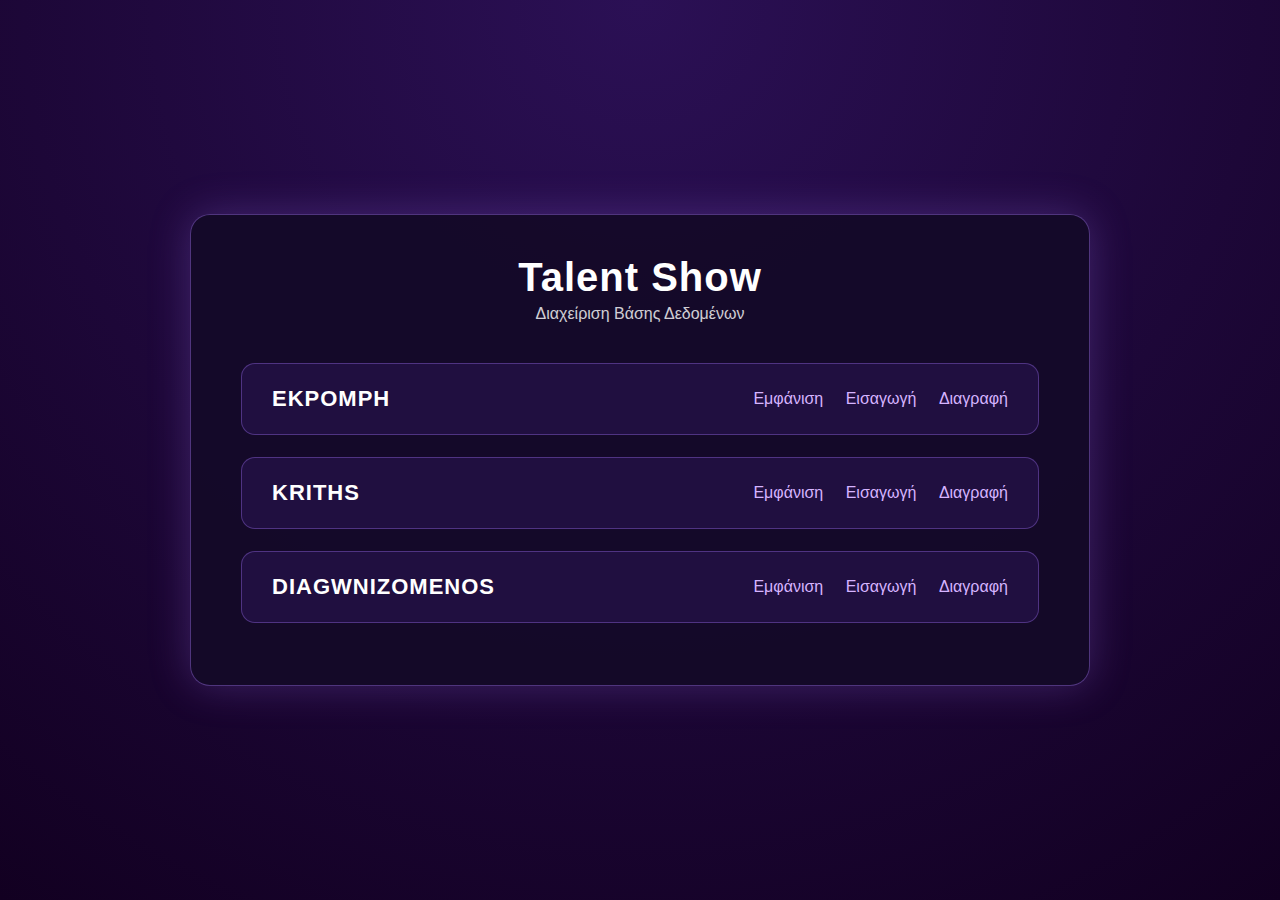
<file: student2520/index.html>
<!DOCTYPE html>
<html lang="el">
<head>
<meta charset="UTF-8">
<title>Talent Show</title>
<link rel="stylesheet" href="style.css">
</head>

<body>

<div class="container">
  <div class="card">

    <h1>Talent Show</h1>
    <p class="subtitle">Διαχείριση Βάσης Δεδομένων</p>

    <div class="table-row">
      <div class="table-name">EKPOMPH</div>
      <div class="table-actions">
        <a href="select.php?table=EKPOMPH">Εμφάνιση</a>
        <a href="insert.php?table=EKPOMPH">Εισαγωγή</a>
        <a href="delete.php?table=EKPOMPH">Διαγραφή</a>
      </div>
    </div>

    <div class="table-row">
      <div class="table-name">KRITHS</div>
      <div class="table-actions">
        <a href="select.php?table=KRITHS">Εμφάνιση</a>
        <a href="insert.php?table=KRITHS">Εισαγωγή</a>
        <a href="delete.php?table=KRITHS">Διαγραφή</a>
      </div>
    </div>

    <div class="table-row">
      <div class="table-name">DIAGWNIZOMENOS</div>
      <div class="table-actions">
        <a href="select.php?table=DIAGWNIZOMENOS">Εμφάνιση</a>
        <a href="insert.php?table=DIAGWNIZOMENOS">Εισαγωγή</a>
        <a href="delete.php?table=DIAGWNIZOMENOS">Διαγραφή</a>
      </div>
    </div>

  </div>
</div>

</body>
</html>
</file>
<file: student2520/style.css>
*{
  box-sizing:border-box;
  margin:0;
  padding:0;
  font-family: "Segoe UI", Arial, sans-serif;
}

body{
  min-height:100vh;
  background: radial-gradient(circle at top, #2b1055, #120021);
  display:flex;
  justify-content:center;
  align-items:center;
  color:#ffffff;
}

.container{
  width:100%;
  display:flex;
  justify-content:center;
  padding:40px;
}

.card{
  width:900px;
  background:rgba(20, 10, 40, 0.95);
  border-radius:20px;
  padding:40px 50px;
  border:1px solid rgba(170,120,255,0.4);
  box-shadow:0 0 40px rgba(170,120,255,0.25);
}

h1{
  text-align:center;
  font-size:40px;
  margin-bottom:5px;
  letter-spacing:1px;
}

.subtitle{
  text-align:center;
  margin-bottom:40px;
  opacity:0.8;
}

.table-row{
  display:flex;
  justify-content:space-between;
  align-items:center;
  padding:22px 30px;
  border:1px solid rgba(170,120,255,0.35);
  border-radius:14px;
  margin-bottom:22px;
  background:rgba(40,20,80,0.6);
}

.table-name{
  font-size:22px;
  font-weight:600;
  letter-spacing:1px;
}

.table-actions a{
  color:#d6b4ff;
  text-decoration:none;
  margin-left:18px;
  font-size:16px;
  position:relative;
}

.table-actions a::after{
  content:"";
  position:absolute;
  left:0;
  bottom:-3px;
  width:0%;
  height:2px;
  background:#c77dff;
  transition:0.3s;
}

.table-actions a:hover::after{
  width:100%;
}

.table-actions a:hover{
  color:#ffffff;
}

/* ===== ΠΙΝΑΚΑΣ ΔΕΔΟΜΕΝΩΝ ===== */
.data-table{
  width:100%;
  border-collapse:collapse;
  margin-top:30px;
  background:rgba(40,20,80,0.9);
  border-radius:14px;
  overflow:hidden;
}

.data-table th,
.data-table td{
  padding:14px 18px;
  text-align:left;
}

.data-table th{
  background:#5a189a;
  color:#ffffff;
  font-weight:600;
}

.data-table tr{
  border-bottom:1px solid rgba(255,255,255,0.1);
}

.data-table tr:hover{
  background:rgba(123,47,247,0.15);
}

.data-table td{
  color:#e0d4ff;
}

/* ===== ΚΟΥΜΠΙ ΠΙΣΩ ===== */
.back-btn{
  display:inline-block;
  margin-top:30px;
  padding:14px 28px;
  border-radius:30px;
  background:linear-gradient(135deg,#7b2ff7,#c77dff);
  color:white;
  text-decoration:none;
  font-weight:600;
  box-shadow:0 0 15px rgba(199,125,255,0.5);
  transition:0.3s;
}

.back-btn:hover{
  transform:translateY(-2px);
  box-shadow:0 0 25px rgba(199,125,255,0.8);
}

.form{
  display:flex;
  flex-direction:column;
  gap:16px;
  margin-top:20px;
}

.form input{
  padding:14px 18px;
  border-radius:14px;
  border:none;
  background:#1f1147;
  color:white;
}

.form input::placeholder{
  color:#bdaaff;
}

.msg{
  margin:20px 0;
  padding:14px 20px;
  border-radius:10px;
  font-weight:600;
  text-align:center;
}

.msg.success{
  background:rgba(40,180,99,0.2);
  color:#2ecc71;
  border:1px solid #2ecc71;
}

.msg.danger{
  background:rgba(231,76,60,0.2);
  color:#e74c3c;
  border:1px solid #e74c3c;
}
</file>
